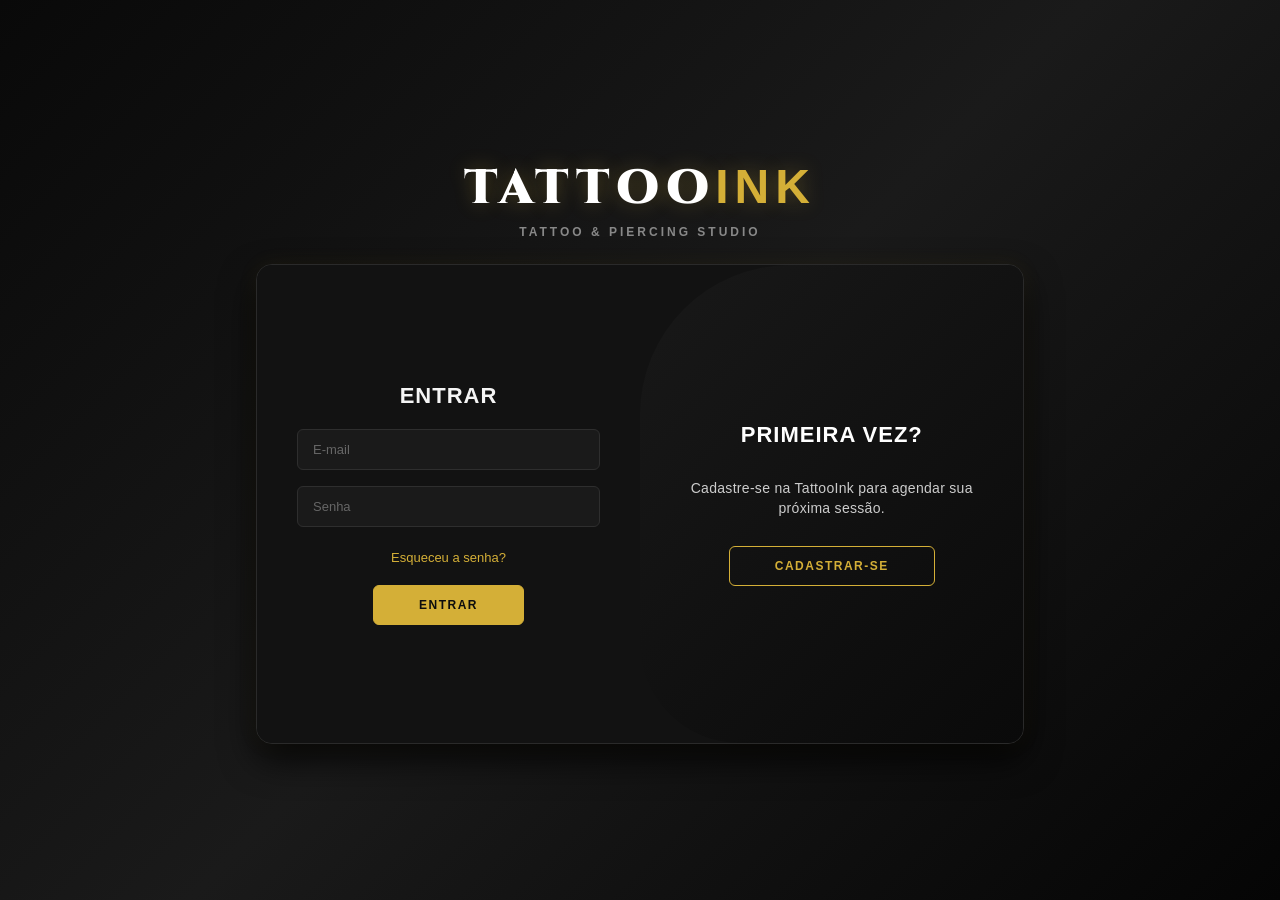
<file: index.html>
<!DOCTYPE html>
<html lang="pt-BR">
<head>
  <meta charset="UTF-8">
  <meta name="viewport" content="width=device-width, initial-scale=1.0">
  <title>TattooInk - Studio</title>
  <link rel="preconnect" href="https://fonts.googleapis.com">
  <link rel="preconnect" href="https://fonts.gstatic.com" crossorigin>
  <link href="https://fonts.googleapis.com/css2?family=Cinzel:wght@700;900&display=swap" rel="stylesheet">
  <link rel="stylesheet" href="style.css">
</head>
<body>

  <!-- Logotipo/Título Principal no Topo -->
  <header class="header-brand">
    <h1 class="main-logo">Tattoo<span>Ink</span></h1>
    <p class="tagline">Tattoo & Piercing Studio</p>
  </header>

  <!-- Container de Login e Cadastro -->
  <div class="container" id="container">
    
    <!-- Formulário de Cadastro -->
    <div class="form-container sign-up">
      <form>
        <h2>Criar Conta</h2>
        <input type="text" placeholder="Nome Completo" required />
        <input type="email" placeholder="E-mail" required />
        <input type="password" placeholder="Senha" required />
        <button type="submit">Cadastrar</button>
      </form>
    </div>

    <!-- Formulário de Login -->
    <div class="form-container sign-in">
      <form>
        <h2>Entrar</h2>
        <input type="email" placeholder="E-mail" required />
        <input type="password" placeholder="Senha" required />
        <a href="#">Esqueceu a senha?</a>
        <button type="submit">Entrar</button>
      </form>
    </div>

    <!-- Painel de Transição (Desktop) -->
    <div class="toggle-container">
      <div class="toggle">
        <div class="toggle-panel toggle-left">
          <h2>Já é cliente?</h2>
          <p>Faça login para gerenciar seus agendamentos e ver suas artes.</p>
          <button class="hidden" id="login">Entrar</button>
        </div>
        <div class="toggle-panel toggle-right">
          <h2>Primeira vez?</h2>
          <p>Cadastre-se na TattooInk para agendar sua próxima sessão.</p>
          <button class="hidden" id="register">Cadastrar-se</button>
        </div>
      </div>
    </div>

  </div>

  <script src="script.js"></script>
</body>
</html>
</file>
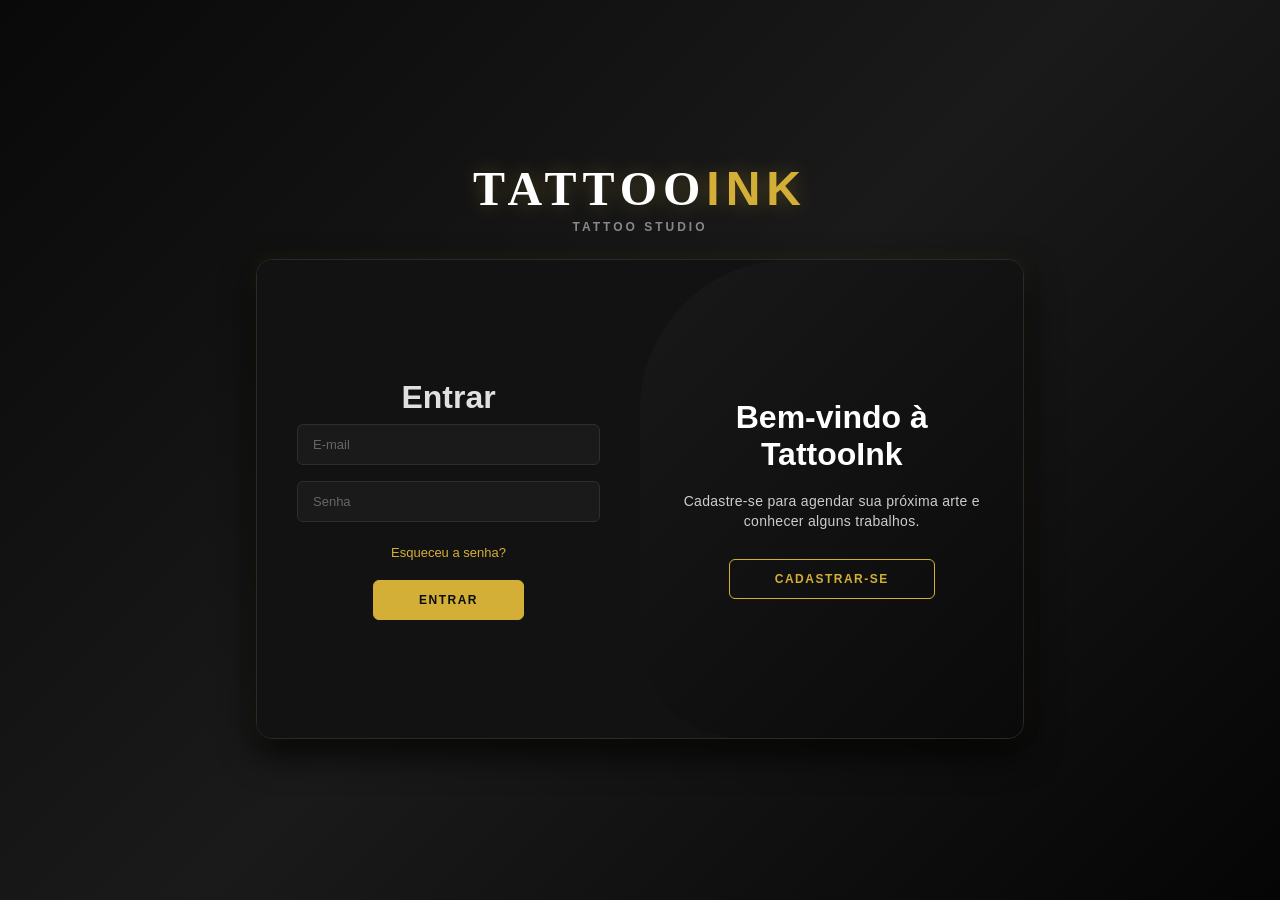
<file: login.html>
<!DOCTYPE html>
<html lang="pt-br">
<head>
    <meta charset="UTF-8">
    <meta name="viewport" content="width=device-width, initial-scale=1.0">
    <title>TattooInk</title>
    <link rel="stylesheet" href="style.css">
</head>
<body>


    <!-- Logotipo/Título Principal no Topo -->
  <header class="header-brand">
    <h1 class="main-logo">Tattoo<span>Ink</span></h1>
    <p class="tagline">Tattoo Studio</p>
  </header>

  <!-- Container de Login e Cadastro -->
    <div class="container" id="container">

        <!--Formulario Cadastro-->

        <div class="form-container sign-ip">
            <form>
                <h1>Criar Conta</h1>

                <input type="text" placeholder="Nome Completo" required />

                <input type="email" placeholder="E-mail" required />

                <input type="password" placeholder="Senha" required />

                <button type="submit">Cadastrar</button>
            </form>
        </div>
        
        <!--Formulario Login-->

        <div class="form-container sign-in">
            <form>
                <h1>Entrar</h1>

                <input type="email" placeholder="E-mail" required />

                <input type="password" placeholder="Senha" required />

                <a href="#">Esqueceu a senha?</a>
                <button type="submit">Entrar</button>
            </form>
        </div>

        <!-- Painel de Transicao/Alternancia -->

        <div class="toggle-container">
            <div class="toggle">
                <div class="toggle-panel toggle-left">
                    <h1>Já tem uma conta?</h1>
                    <p>Faça login para acessar todas as fucionalidades do site.</p>
                    <button class="hidden" id="login">Entrar</button>
                </div>
                <div class="toggle-panel toggle-right">
                    <h1>Bem-vindo à TattooInk</h1>
                    <p>Cadastre-se para agendar sua próxima arte e conhecer alguns trabalhos.</p>
                    <button class="hidden" id="register">Cadastrar-se</button>
                </div>
            </div>
        </div>

    </div>



    




    <script src="script.js"></script>
</body>
</html>
</file>
<file: style.css>
* {
  margin: 0;
  padding: 0;
  box-sizing: border-box;
  font-family: 'Segoe UI', Tahoma, Geneva, Verdana, sans-serif;
}

body {
  background: linear-gradient(135deg, #090909, #1a1a1a, #050505);
  display: flex;
  align-items: center;
  justify-content: center;
  flex-direction: column;
  min-height: 100vh;
  padding: 20px;
  color: #e0e0e0;
}

/* MARCA NO TOPO */
.header-brand {
  text-align: center;
  margin-bottom: 25px;
}

.main-logo {
  font-family: 'Cinzel', serif;
  font-size: 48px;
  font-weight: 900;
  letter-spacing: 6px;
  text-transform: uppercase;
  color: #ffffff;
  text-shadow: 0 0 20px rgba(212, 175, 55, 0.3);
  margin-bottom: 4px;
}

.main-logo span {
  color: #d4af37;
}

.tagline {
  font-size: 12px;
  letter-spacing: 3px;
  text-transform: uppercase;
  color: #888888;
  font-weight: 600;
}

/* CONTAINER PRINCIPAL */
.container {
  background-color: #121212;
  border-radius: 16px;
  border: 1px solid #2a2a2a;
  box-shadow: 0 15px 35px rgba(0, 0, 0, 0.8), 0 0 20px rgba(212, 175, 55, 0.08);
  position: relative;
  overflow: hidden;
  width: 768px;
  max-width: 100%;
  min-height: 480px;
}

.container h2 {
  margin-bottom: 12px;
  color: #f5f5f5;
  letter-spacing: 1px;
  text-transform: uppercase;
  font-size: 22px;
}

.container p {
  font-size: 14px;
  line-height: 20px;
  letter-spacing: 0.3px;
  margin: 18px 0;
  color: #a0a0a0;
}

.container a {
  color: #d4af37;
  font-size: 13px;
  text-decoration: none;
  margin: 15px 0 10px;
  transition: color 0.3s ease;
}

.container a:hover {
  color: #f3e5ab;
}

/* BOTÕES */
.container button {
  background-color: #d4af37;
  color: #0d0d0d;
  font-size: 12px;
  padding: 12px 45px;
  border: 1px solid #d4af37;
  border-radius: 6px;
  font-weight: 700;
  letter-spacing: 1.5px;
  text-transform: uppercase;
  margin-top: 10px;
  cursor: pointer;
  transition: all 0.3s ease;
}

.container button:hover {
  background-color: #b38f28;
  border-color: #b38f28;
  box-shadow: 0 0 12px rgba(212, 175, 55, 0.4);
}

.container button.hidden {
  background-color: transparent;
  border-color: #d4af37;
  color: #d4af37;
}

.container button.hidden:hover {
  background-color: #d4af37;
  color: #0d0d0d;
}

.container form {
  background-color: #121212;
  display: flex;
  align-items: center;
  justify-content: center;
  flex-direction: column;
  padding: 0 40px;
  height: 100%;
}

.container input {
  background-color: #1a1a1a;
  border: 1px solid #2e2e2e;
  color: #f5f5f5;
  margin: 8px 0;
  padding: 12px 15px;
  font-size: 13px;
  border-radius: 6px;
  width: 100%;
  outline: none;
  transition: border-color 0.3s ease;
}

.container input::placeholder {
  color: #666;
}

.container input:focus {
  border-color: #d4af37;
}

/* TRANSIÇÕES SLIDE DESKTOP */
.form-container {
  position: absolute;
  top: 0;
  height: 100%;
  transition: all 0.6s ease-in-out;
}

.sign-in {
  left: 0;
  width: 50%;
  z-index: 2;
}

.container.active .sign-in {
  transform: translateX(100%);
}

.sign-up {
  left: 0;
  width: 50%;
  opacity: 0;
  z-index: 1;
}

.container.active .sign-up {
  transform: translateX(100%);
  opacity: 1;
  z-index: 5;
  animation: move 0.6s;
}

@keyframes move {
  0%, 49.99% {
    opacity: 0;
    z-index: 1;
  }
  50%, 100% {
    opacity: 1;
    z-index: 5;
  }
}

.toggle-container {
  position: absolute;
  top: 0;
  left: 50%;
  width: 50%;
  height: 100%;
  overflow: hidden;
  transition: all 0.6s ease-in-out;
  border-radius: 150px 0 0 100px;
  z-index: 1000;
}

.container.active .toggle-container {
  transform: translateX(-100%);
  border-radius: 0 150px 100px 0;
}

.toggle {
  background: linear-gradient(135deg, #1f1f1f, #0a0a0a);
  border-left: 1px solid rgba(212, 175, 55, 0.2);
  height: 100%;
  color: #fff;
  position: relative;
  left: -100%;
  width: 200%;
  transform: translateX(0);
  transition: all 0.6s ease-in-out;
}

.container.active .toggle {
  transform: translateX(50%);
}

.toggle-panel {
  position: absolute;
  width: 50%;
  height: 100%;
  display: flex;
  align-items: center;
  justify-content: center;
  flex-direction: column;
  padding: 0 30px;
  text-align: center;
  top: 0;
  transform: translateX(0);
  transition: all 0.6s ease-in-out;
}

.toggle-panel h2 {
  color: #ffffff;
}

.toggle-panel p {
  color: #cccccc;
}

.toggle-left {
  transform: translateX(-200%);
}

.container.active .toggle-left {
  transform: translateX(0);
}

.toggle-right {
  right: 0;
  transform: translateX(0);
}

.container.active .toggle-right {
  transform: translateX(200%);
}

/* RESPONSIVIDADE PARA CELULARES (LOGIN) */
@media (max-width: 768px) {
  .main-logo {
    font-size: 36px;
    letter-spacing: 4px;
  }

  .container {
    min-height: 520px;
    display: flex;
    flex-direction: column;
  }

  .form-container {
    position: relative;
    width: 100% !important;
    height: 380px;
    top: 0;
    left: 0 !important;
    transform: none !important;
  }

  .sign-in {
    display: flex;
  }

  .container.active .sign-in {
    display: none;
  }

  .sign-up {
    display: none;
    opacity: 1;
  }

  .container.active .sign-up {
    display: flex;
    animation: none;
  }

  .toggle-container {
    position: relative;
    width: 100% !important;
    height: 140px;
    left: 0 !important;
    top: 0;
    border-radius: 0 !important;
    transform: none !important;
  }

  .container.active .toggle-container {
    transform: none !important;
    border-radius: 0 !important;
  }

  .toggle {
    left: 0;
    width: 100%;
    transform: none !important;
  }

  .container.active .toggle {
    transform: none !important;
  }

  .toggle-panel {
    width: 100%;
    padding: 15px;
    transform: none !important;
  }

  .toggle-panel p {
    display: none; /* Esconde parágrafos longos no mobile para economizar tela */
  }

  .toggle-left {
    display: none;
  }

  .container.active .toggle-left {
    display: flex;
    transform: none !important;
  }

  .toggle-right {
    display: flex;
    transform: none !important;
  }

  .container.active .toggle-right {
    display: none;
  }
}
</file>
